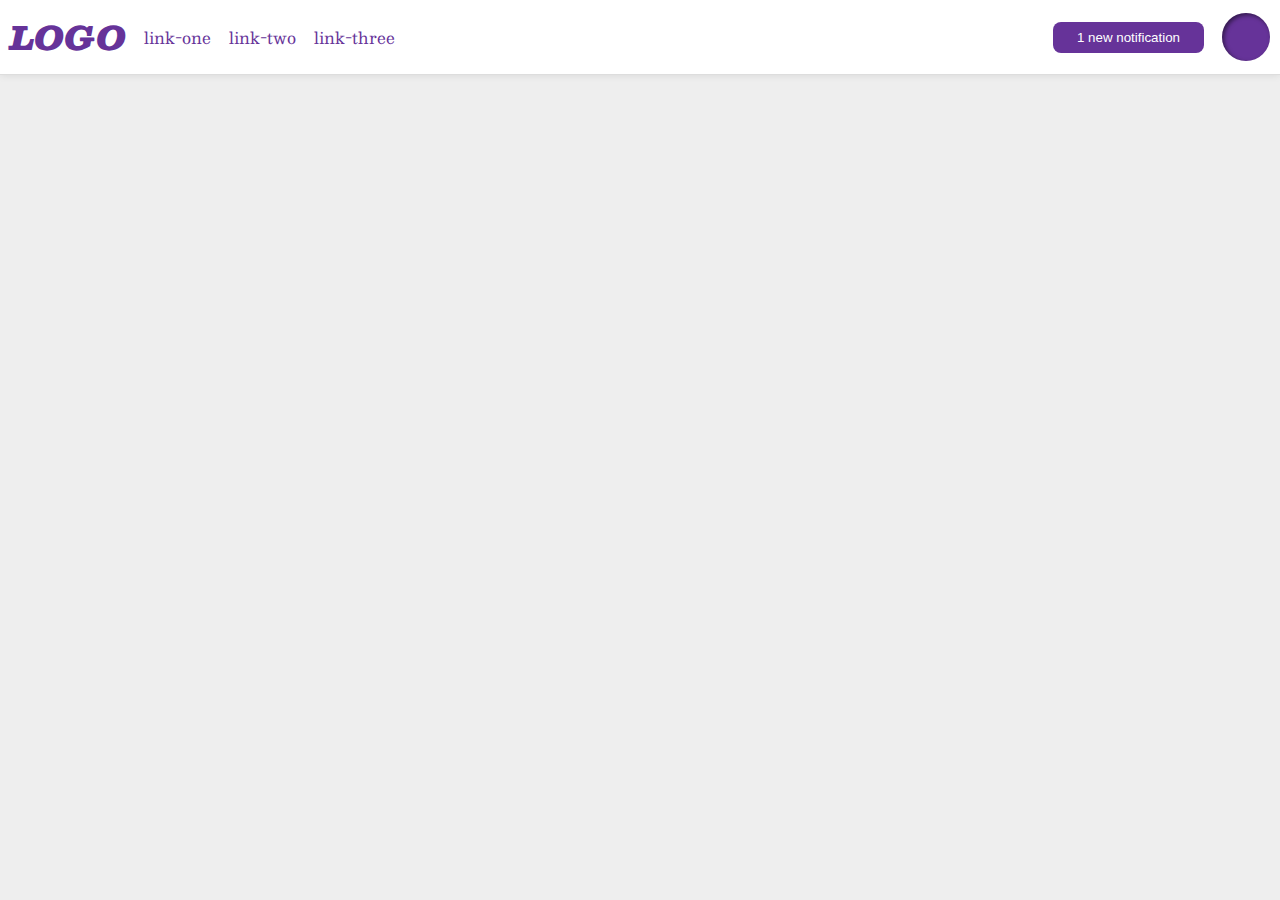
<file: flex/03-flex-header-2/index.html>
<!DOCTYPE html>
<html lang="en">
  <head>
    <meta charset="UTF-8">
    <meta http-equiv="X-UA-Compatible" content="IE=edge">
    <meta name="viewport" content="width=device-width, initial-scale=1.0">
    <title>Flex Header 2</title>
    <link rel="stylesheet" href="style.css">
  </head>
  <body>
    <div class="header">

      <div class="logo-container">

        <div class="logo">
          LOGO
        </div>

        <ul class="links">
          <li><a href="google.com">link-one</a></li>
          <li><a href="google.com">link-two</a></li>
          <li><a href="google.com">link-three</a></li>
        </ul>

      </div>

      <div class="profile-container">

        <button class="notifications">
          1 new notification
        </button>

        <div class="profile-image"></div>
        
      </div>

    </div>
  </body>
</html>
</file>
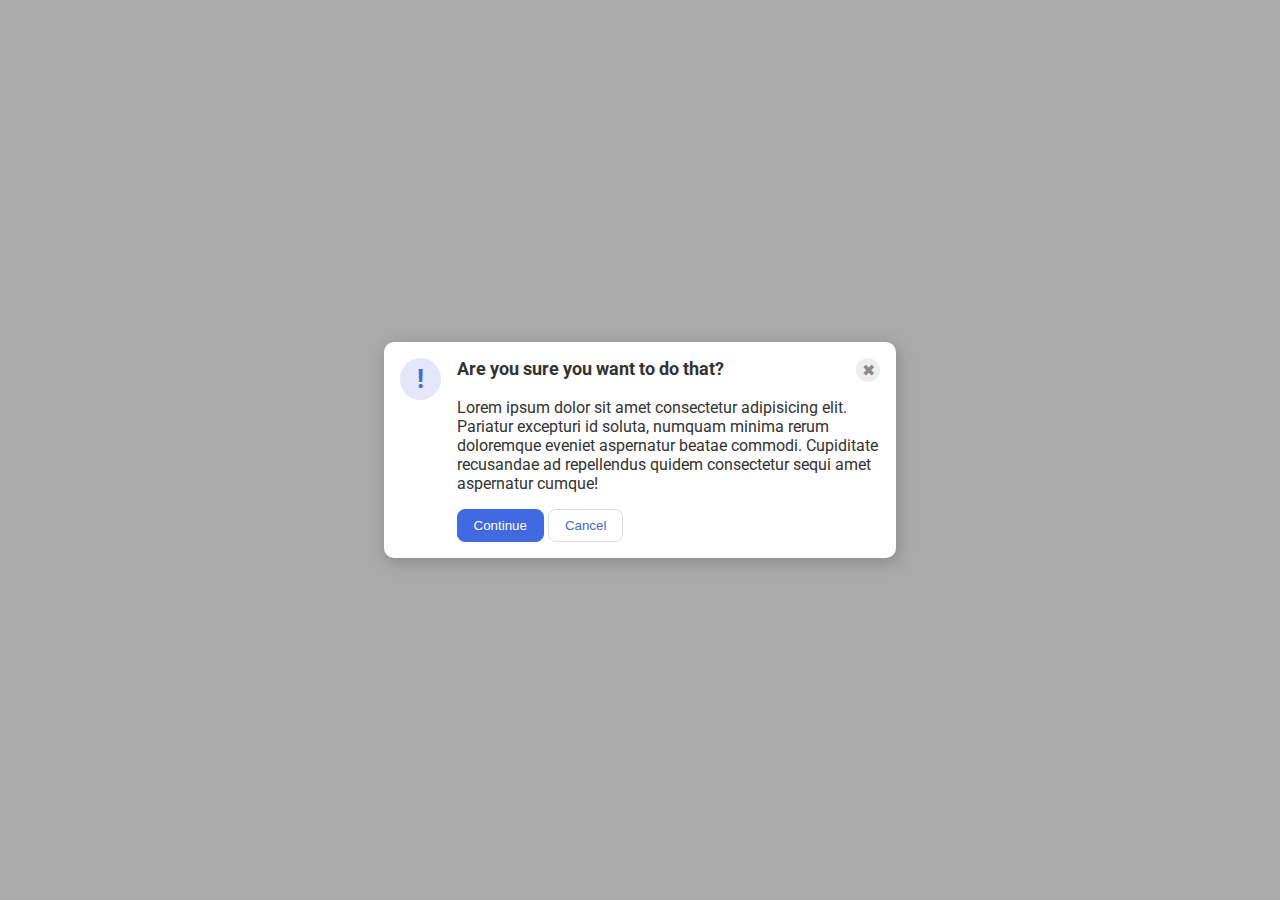
<file: flex/05-flex-modal/index.html>
<!DOCTYPE html>
<html lang="en">
  <head>
    <meta charset="UTF-8">
    <meta http-equiv="X-UA-Compatible" content="IE=edge">
    <meta name="viewport" content="width=device-width, initial-scale=1.0">
    <link rel="stylesheet" href="style.css">
    <title>Modal</title>
  </head>
  <body>
    <div class="modal">
      <div class="icon">!</div>
      <div class="container">
        <div class="header-container">
          <div class="header">Are you sure you want to do that?</div>
          <div class="close-button">✖</div>
        </div>
        <div class="text">Lorem ipsum dolor sit amet consectetur adipisicing elit. Pariatur excepturi id soluta, numquam minima rerum doloremque eveniet aspernatur beatae commodi. Cupiditate recusandae ad repellendus quidem consectetur sequi amet aspernatur cumque!</div>
        <div class="header-buttons">
          <button class="continue">Continue</button>
          <button class="cancel">Cancel</button>
        </div>
      </div>
    </div>
  </body>
</html>
</file>
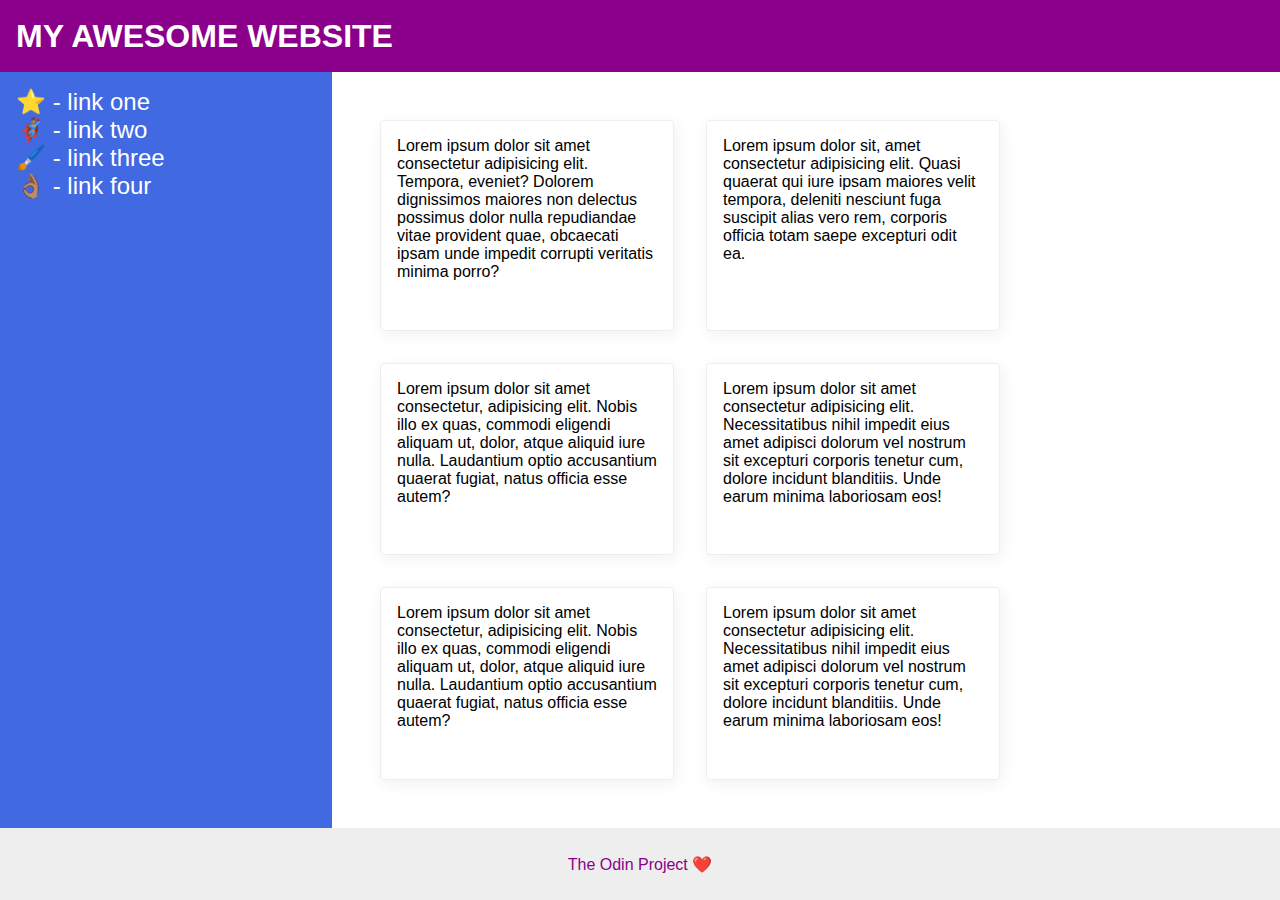
<file: flex/07-flex-layout-2/index.html>
<!DOCTYPE html>
<html lang="en">
  <head>
    <meta charset="UTF-8">
    <meta http-equiv="X-UA-Compatible" content="IE=edge">
    <meta name="viewport" content="width=device-width, initial-scale=1.0">
    <title>The Holy Grail</title>
    <link rel="stylesheet" href="style.css">
  </head>
  <body>
    <div class="header">
      MY AWESOME WEBSITE
    </div>
    
    <div class="body-container">
      <div class="sidebar">
        <ul>
          <li><a href="#">⭐ - link one</a></li>
          <li><a href="#">🦸🏽‍♂️ - link two</a></li>
          <li><a href="#">🖌️ - link three</a></li>
          <li><a href="#">👌🏽 - link four</a></li>
        </ul>
      </div>

      <div class="card-container">
        <div class="card">Lorem ipsum dolor sit amet consectetur adipisicing elit. Tempora, eveniet? Dolorem dignissimos maiores non delectus possimus dolor nulla repudiandae vitae provident quae, obcaecati ipsam unde impedit corrupti veritatis minima porro?</div>
        <div class="card">Lorem ipsum dolor sit, amet consectetur adipisicing elit. Quasi quaerat qui iure ipsam maiores velit tempora, deleniti nesciunt fuga suscipit alias vero rem, corporis officia totam saepe excepturi odit ea.</div>
        <div class="card">Lorem ipsum dolor sit amet consectetur, adipisicing elit. Nobis illo ex quas, commodi eligendi aliquam ut, dolor, atque aliquid iure nulla. Laudantium optio accusantium quaerat fugiat, natus officia esse autem?</div>
        <div class="card">Lorem ipsum dolor sit amet consectetur adipisicing elit. Necessitatibus nihil impedit eius amet adipisci dolorum vel nostrum sit excepturi corporis tenetur cum, dolore incidunt blanditiis. Unde earum minima laboriosam eos!</div>
        <div class="card">Lorem ipsum dolor sit amet consectetur, adipisicing elit. Nobis illo ex quas, commodi eligendi aliquam ut, dolor, atque aliquid iure nulla. Laudantium optio accusantium quaerat fugiat, natus officia esse autem?</div>
        <div class="card">Lorem ipsum dolor sit amet consectetur adipisicing elit. Necessitatibus nihil impedit eius amet adipisci dolorum vel nostrum sit excepturi corporis tenetur cum, dolore incidunt blanditiis. Unde earum minima laboriosam eos!</div>
      </div>
    </div>
    
    <div class="footer">
      The Odin Project ❤️
    </div>
  </body>
</html>
</file>
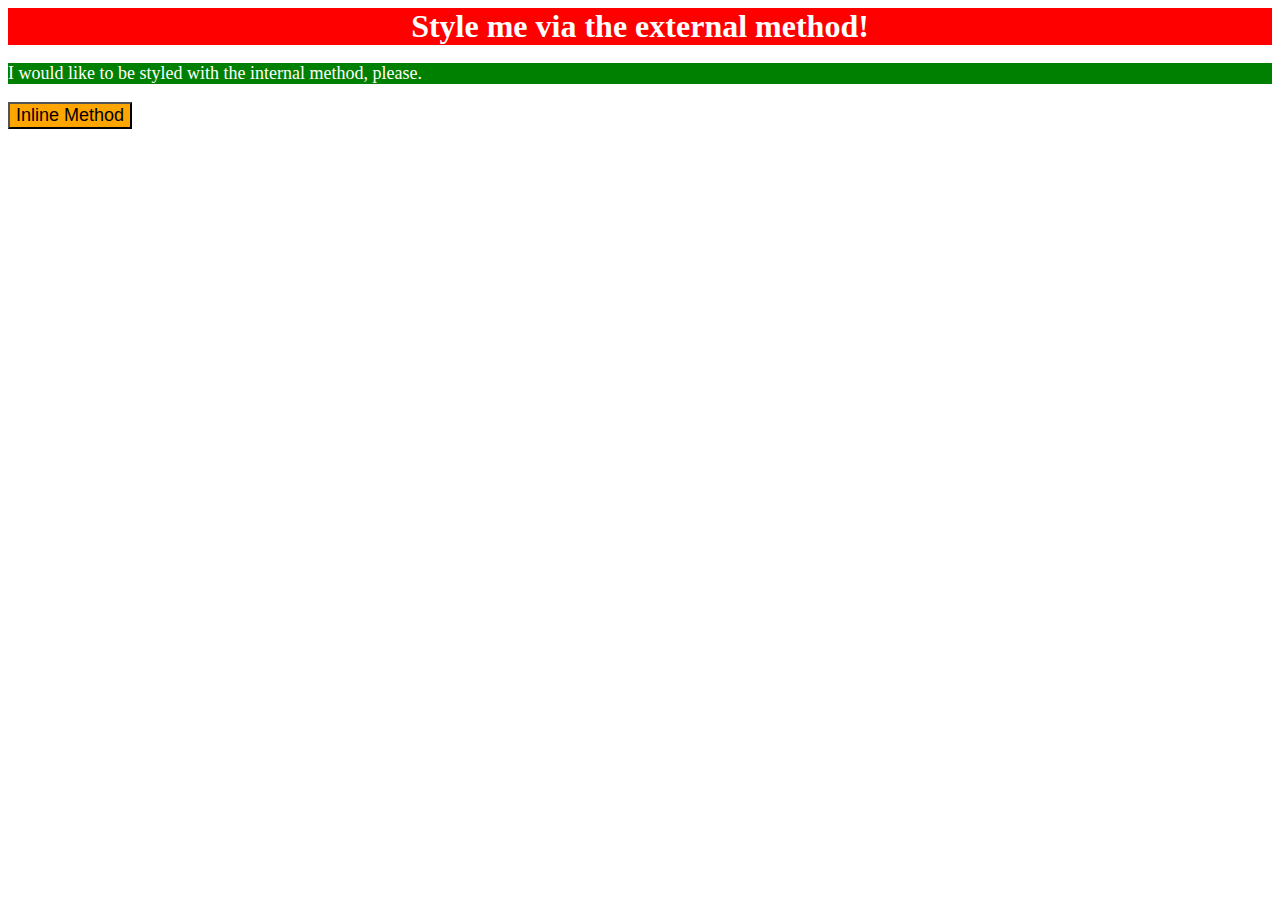
<file: foundations/01-css-methods/index.html>
<!DOCTYPE html>
<html lang="en">
  <head>
    <meta charset="UTF-8">
    <meta http-equiv="X-UA-Compatible" content="IE=edge">
    <meta name="viewport" content="width=device-width, initial-scale=1.0">
    <link rel="stylesheet" href="style.css">
    <title>Methods for Adding CSS</title>
    <style>
      p {
        background-color: green;
        color: white;
        font-size: 18px;
      }
    </style>
  </head>
  <body>
    <div>Style me via the external method!</div>
    <p>I would like to be styled with the internal method, please.</p>
    <button style=" background-color: orange;
    font-size: 18px; ">Inline Method</button>
  </body>
</html>
</file>
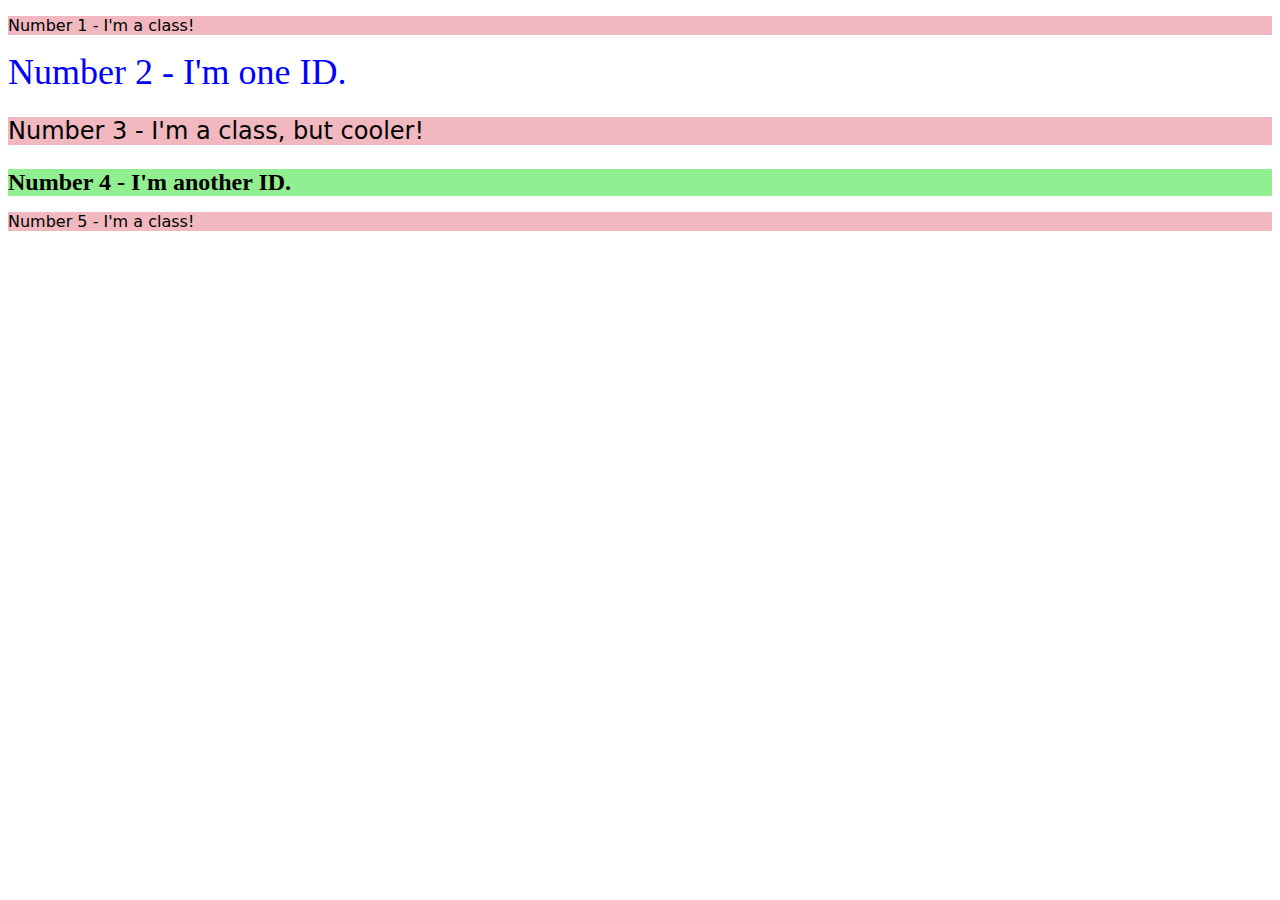
<file: foundations/02-class-id-selectors/index.html>
<!DOCTYPE html>
<html lang="en">
  <head>
    <meta charset="UTF-8">
    <meta http-equiv="X-UA-Compatible" content="IE=edge">
    <meta name="viewport" content="width=device-width, initial-scale=1.0">
    <title>Class and ID Selectors</title>
    <link rel="stylesheet" href="style.css">
  </head>
  <body>
    <p class="class-p">Number 1 - I'm a class!</p>
    <div id="id-one">Number 2 - I'm one ID.</div>
    <p class="class-p odd">Number 3 - I'm a class, but cooler!</p>
    <div id="id-another">Number 4 - I'm another ID.</div>
    <p class="class-p">Number 5 - I'm a class!</p>
  </body>
</html>
</file>
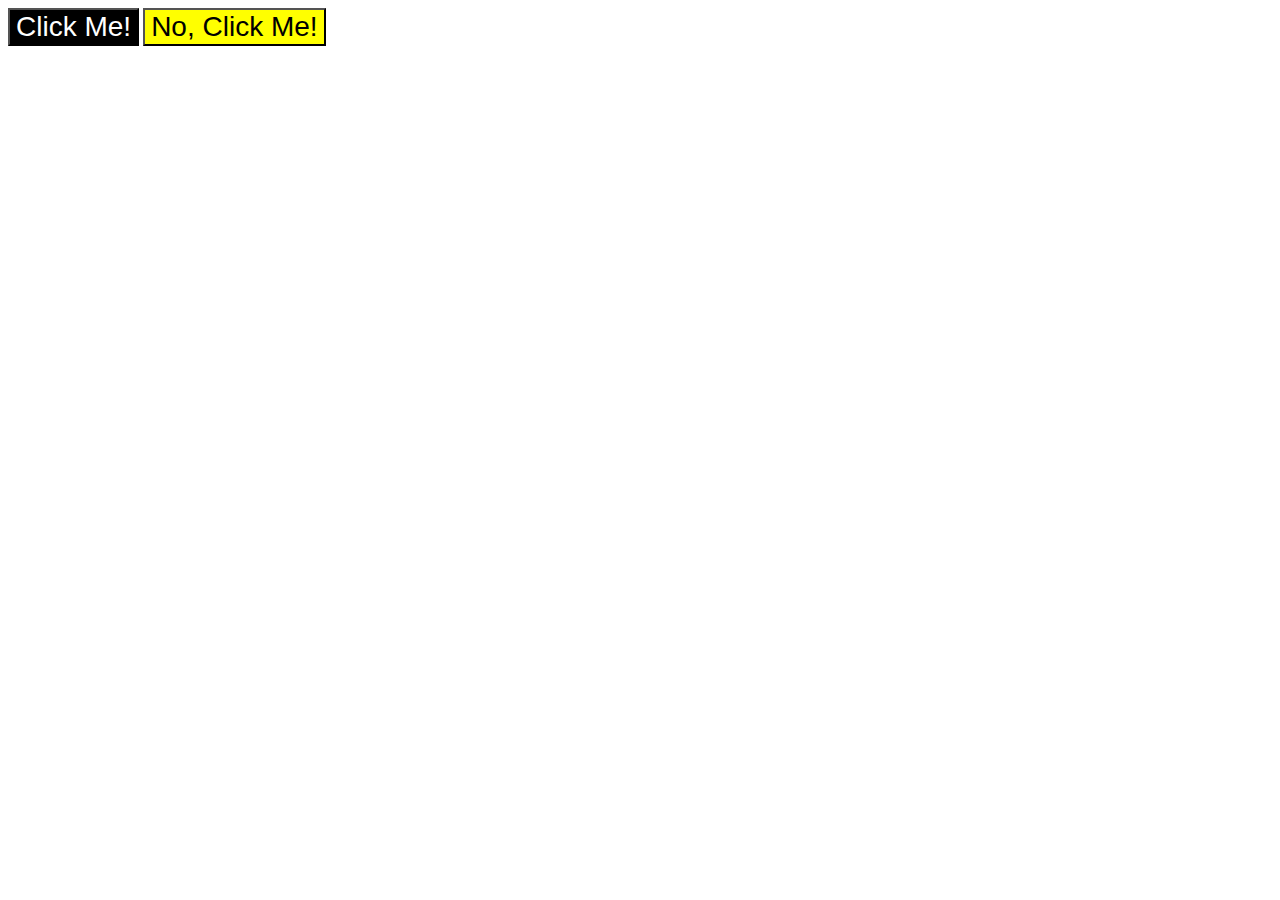
<file: foundations/03-grouping-selectors/index.html>
<!DOCTYPE html>
<html lang="en">
  <head>
    <meta charset="UTF-8">
    <meta http-equiv="X-UA-Compatible" content="IE=edge">
    <meta name="viewport" content="width=device-width, initial-scale=1.0">
    <title>Grouping Selectors</title>
    <link rel="stylesheet" href="style.css">
  </head>
  <body>
    <button class="first-btn">Click Me!</button>
    <button class="second-btn">No, Click Me!</button>
  </body>
</html>
</file>
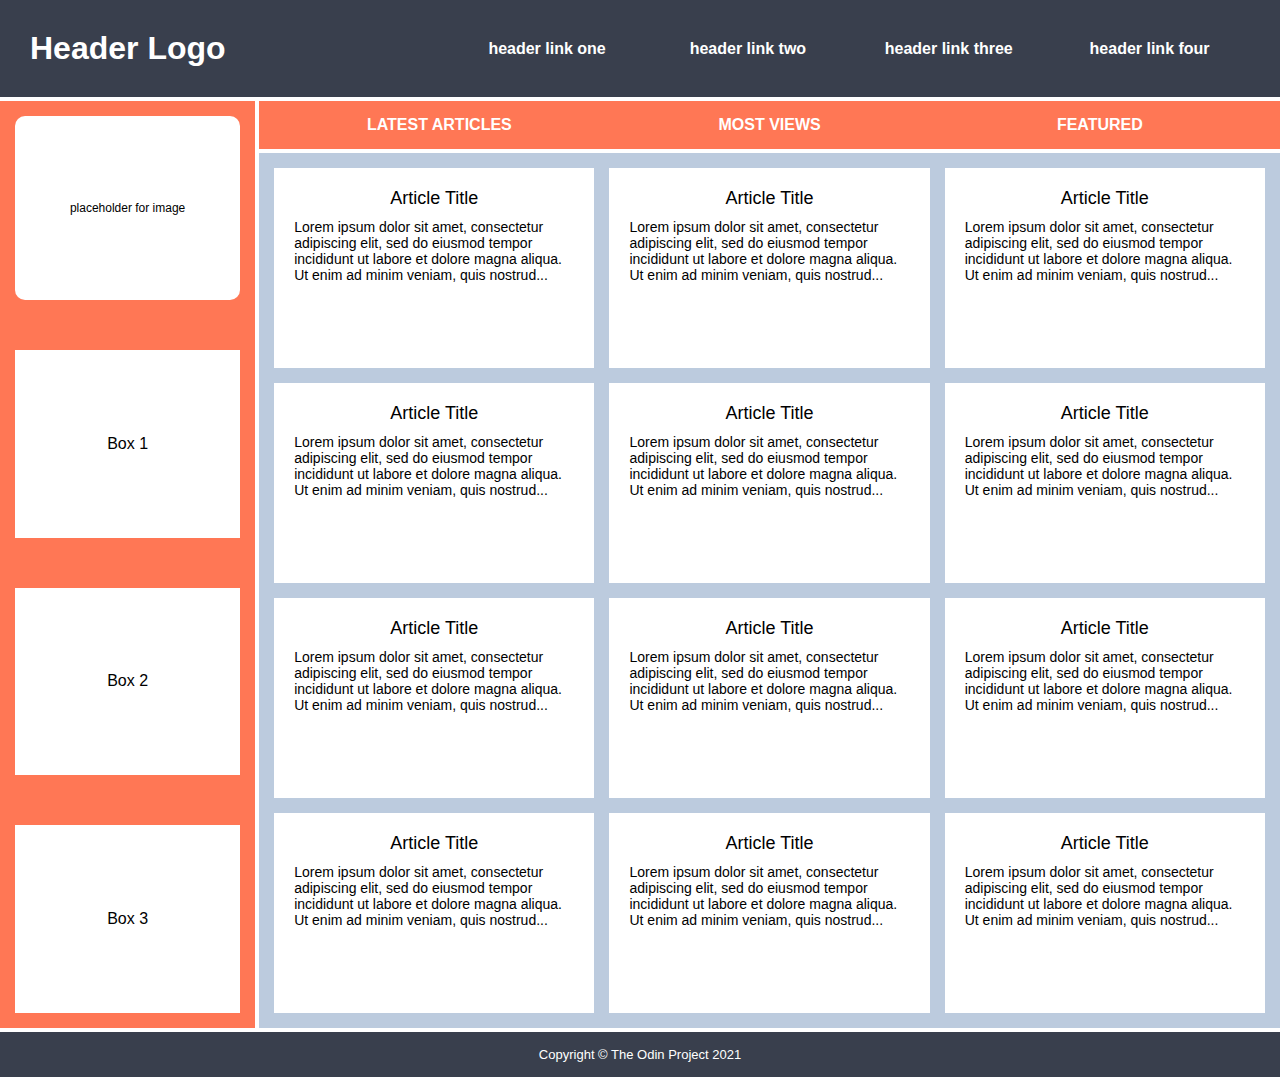
<file: grid/03-grid-layout-3/index.html>
<!DOCTYPE html>
<html lang="en">
  <head>
    <meta charset="UTF-8">
    <meta http-equiv="X-UA-Compatible" content="IE=edge">
    <meta name="viewport" content="width=device-width, initial-scale=1.0">
    <title>Holy Grail Mockup</title>
    <link rel="stylesheet" href="style.css">
  </head>
  <body>
    <div class="container">

      <div class="header">
        <div class="logo">Header Logo</div>
        <div class="menu">
          <ul>
            <li>header link one</li>
            <li>header link two</li>
            <li>header link three</li>
            <li>header link four</li>
          </ul>
        </div>
      </div>

      <div class="sidebar">
        <div class="photo">
          <p>placeholder for image</p>
        </div>
        <div class="side-content">Box 1
        </div>
        <div class="side-content">Box 2
        </div>
        <div class="side-content">Box 3
        </div>
      </div>

      <div class="nav">
        <ul>
          <li>Latest Articles</li>
          <li>Most Views</li>
          <li>Featured</li>
        </ul>
      </div>

      <div class="article">
        <div class="card">
          <p class="title">Article Title</p>
          <p>Lorem ipsum dolor sit amet, consectetur adipiscing elit, sed do eiusmod tempor incididunt ut labore et dolore magna aliqua. Ut enim ad minim veniam, quis nostrud...</p>
        </div>
        <div class="card">
          <p class="title">Article Title</p>
          <p>Lorem ipsum dolor sit amet, consectetur adipiscing elit, sed do eiusmod tempor incididunt ut labore et dolore magna aliqua. Ut enim ad minim veniam, quis nostrud...</p>
        </div>
        <div class="card">
          <p class="title">Article Title</p>
          <p>Lorem ipsum dolor sit amet, consectetur adipiscing elit, sed do eiusmod tempor incididunt ut labore et dolore magna aliqua. Ut enim ad minim veniam, quis nostrud...</p>
        </div>
        <div class="card">
          <p class="title">Article Title</p>
          <p>Lorem ipsum dolor sit amet, consectetur adipiscing elit, sed do eiusmod tempor incididunt ut labore et dolore magna aliqua. Ut enim ad minim veniam, quis nostrud...</p>
        </div>
        <div class="card">
          <p class="title">Article Title</p>
          <p>Lorem ipsum dolor sit amet, consectetur adipiscing elit, sed do eiusmod tempor incididunt ut labore et dolore magna aliqua. Ut enim ad minim veniam, quis nostrud...</p>
        </div>
        <div class="card">
          <p class="title">Article Title</p>
          <p>Lorem ipsum dolor sit amet, consectetur adipiscing elit, sed do eiusmod tempor incididunt ut labore et dolore magna aliqua. Ut enim ad minim veniam, quis nostrud...</p>
        </div>
        <div class="card">
          <p class="title">Article Title</p>
          <p>Lorem ipsum dolor sit amet, consectetur adipiscing elit, sed do eiusmod tempor incididunt ut labore et dolore magna aliqua. Ut enim ad minim veniam, quis nostrud...</p>
        </div>
        <div class="card">
          <p class="title">Article Title</p>
          <p>Lorem ipsum dolor sit amet, consectetur adipiscing elit, sed do eiusmod tempor incididunt ut labore et dolore magna aliqua. Ut enim ad minim veniam, quis nostrud...</p>
        </div>
        <div class="card">
          <p class="title">Article Title</p>
          <p>Lorem ipsum dolor sit amet, consectetur adipiscing elit, sed do eiusmod tempor incididunt ut labore et dolore magna aliqua. Ut enim ad minim veniam, quis nostrud...</p>
        </div>
        <div class="card">
          <p class="title">Article Title</p>
          <p>Lorem ipsum dolor sit amet, consectetur adipiscing elit, sed do eiusmod tempor incididunt ut labore et dolore magna aliqua. Ut enim ad minim veniam, quis nostrud...</p>
        </div>
        <div class="card">
          <p class="title">Article Title</p>
          <p>Lorem ipsum dolor sit amet, consectetur adipiscing elit, sed do eiusmod tempor incididunt ut labore et dolore magna aliqua. Ut enim ad minim veniam, quis nostrud...</p>
        </div>
        <div class="card">
          <p class="title">Article Title</p>
          <p>Lorem ipsum dolor sit amet, consectetur adipiscing elit, sed do eiusmod tempor incididunt ut labore et dolore magna aliqua. Ut enim ad minim veniam, quis nostrud...</p>
        </div>
      </div>

      <div class="footer">
        <p>Copyright © The Odin Project 2021
      </div>
      
    </div>
  </body>
</html>
</file>
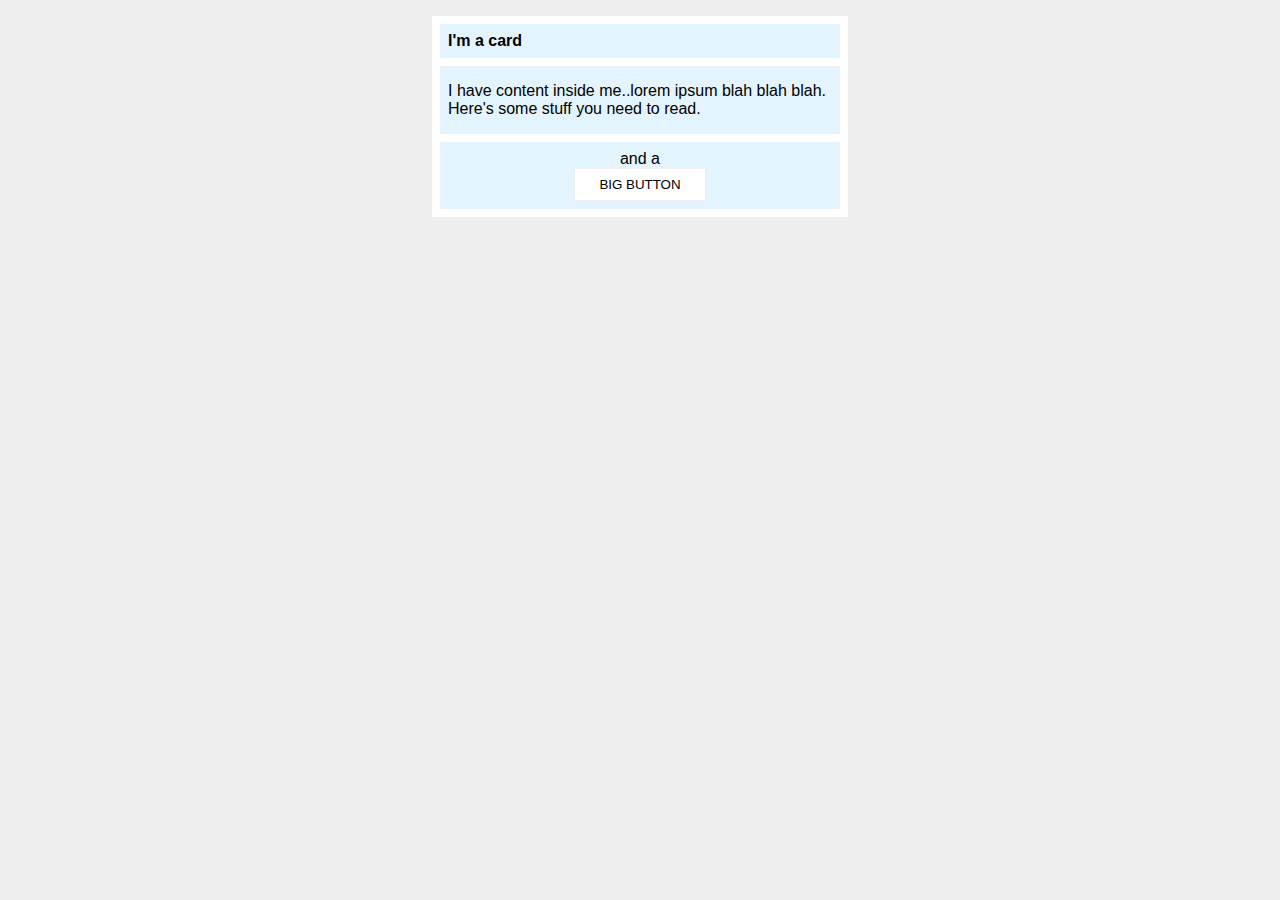
<file: margin-and-padding/02-margin-and-padding-2/index.html>
<!DOCTYPE html>
<html lang="en">
  <head>
    <meta charset="UTF-8">
    <meta http-equiv="X-UA-Compatible" content="IE=edge">
    <meta name="viewport" content="width=device-width, initial-scale=1.0">
    <title>Margin and Padding exercise 2</title>
    <link rel="stylesheet" href="style.css">
  </head>
  <body>
    <div class="card">
      <h1 class="title">I'm a card</h1>
      <div class="content">I have content inside me..lorem ipsum blah blah blah. Here's some stuff you need to read.</div>
      <div class="button-container">and a <button>BIG BUTTON</button></div>
    </div>
  </body>
</html>
</file>
<file: flex/03-flex-header-2/style.css>
/* this is some magical font-importing.  
you'll learn about it later. */
@import url('https://fonts.googleapis.com/css2?family=Besley:ital,wght@0,400;1,900&display=swap');

body {
  margin: 0;
  background: #eee;
  font-family: 'Besley', serif;
}

.header {
  background: white;
  border-bottom: 1px solid #ddd;
  box-shadow: 0 0 8px rgba(0,0,0,.1);

  padding: 10px;
  display: flex;
  align-items: center;
  justify-content: space-between;
}

.profile-image {
  background: rebeccapurple;
  box-shadow: inset 2px 2px 4px rgba(0,0,0,.5);
  border-radius: 50%;
  width: 48px;
  height: 48px;
}

.logo-container,
.profile-container {
  display: flex;
  align-items: center;
  gap: 18px;
}

.logo {
  color: rebeccapurple;
  font-size: 32px;
  font-weight: 900;
  font-style: italic;
}

.links {
  list-style-type: none;
  display: flex;
  margin: 0;
  padding: 0;
  gap: 18px;
}

button {
  border: none;
  border-radius: 8px;
  background: rebeccapurple;
  color: white;
  padding: 8px 24px;
}

a {
  /* this removes the line under our links */
  text-decoration: none;
  color: rebeccapurple;
}
</file>
<file: flex/05-flex-modal/style.css>
@import url('https://fonts.googleapis.com/css2?family=Roboto:wght@400;700&display=swap');

html, body {
  height: 100%;
}

body {
  font-family: Roboto, sans-serif;
  margin: 0;
  background: #aaa;
  color: #333;
  /* I'll give you this one for free lol */
  display: flex;
  align-items: center;
  justify-content: center;
}

.modal {
  background: white;
  width: 480px;
  border-radius: 10px;
  box-shadow: 2px 4px 16px rgba(0,0,0,.2);

  padding: 16px;
  display: flex;
  gap: 16px;
}

.container {
  display: flex;
  flex-direction: column;
  gap: 16px;
}

.icon {
  color: royalblue;
  font-size: 26px;
  font-weight: 700;
  background: lavender;
  width: 42px;
  height: 42px;
  border-radius: 50%;
  display: flex;
  align-items: center;
  justify-content: center;
  flex: 1 35%;
}

.header-container {
  display: flex;
  justify-content: space-between;
}

.header {
  font-size: 18px;
  font-weight: bold;
}

.close-button {
  background: #eee;
  border-radius: 50%;
  color: #888;
  font-weight: 400;
  font-size: 16px;
  height: 24px;
  width: 24px;
  display: flex;
  align-items: center;
  justify-content: center;
}

button {
  padding: 8px 16px;
  border-radius: 8px;
}

button.continue {
  background: royalblue;
  border: 1px solid royalblue;
  color: white;
}

button.cancel {
  background: white;
  border: 1px solid #ddd;
  color: royalblue;
}
</file>
<file: flex/07-flex-layout-2/style.css>
body {
  font-family: -apple-system, BlinkMacSystemFont, 'Segoe UI', Roboto, Oxygen, Ubuntu, Cantarell, 'Open Sans', 'Helvetica Neue', sans-serif;
  margin: 0;
  min-height: 100vh;

  display: flex;
  flex-direction: column;
}

.header {
  height: 72px;
  font-size: 32px;
  font-weight: 900;
  background: darkmagenta;
  color: white;
  display: flex;
  align-items: center;
  padding-left: 16px;
}

.body-container {
  display: flex;
  flex: 1;
}

.sidebar {
  width: 300px;
  background: royalblue;
  margin: 0;
  padding: 16px;
  flex-shrink: 0;
}

ul {
  list-style-type: none;
  padding: 0;
  margin: 0;
}

a {
  text-decoration: none;
  color: white;
  font-size: 24px;
}

.card-container {
  display: flex;
  flex-wrap: wrap;
  padding: 32px;
}

.card {
  border: 1px solid #eee;
  box-shadow: 2px 4px 16px rgba(0,0,0,.06);
  border-radius: 4px;
  padding: 16px;
  margin: 16px;
  width: 260px;
}

.footer {
  height: 72px;
  background: #eee;
  color: darkmagenta;
  display: flex;
  align-items: center;
  justify-content: center;
}
</file>
<file: foundations/01-css-methods/style.css>
div {
  background-color: red;
  color: white;
  font-size: 32px;
  font-weight: bold;
  text-align: center;
}
</file>
<file: foundations/02-class-id-selectors/style.css>
.class-p {
  background-color: rgb(241, 184, 192);
  font-family: Verdana, 'Dejavu Sans', sans-serif;
}

#id-one {
  color: blue;
  font-size: 36px;
}

.odd {
  font-size: 24px;
}

#id-another {
  background-color: hsl(120, 73%, 75%);;
  font-size: 24px;
  font-weight: bold;
}
</file>
<file: foundations/03-grouping-selectors/style.css>
.first-btn,
.second-btn {
  font-size: 28px;
  font-family: Helvetica, 'Times New Roman', sans-serif;
}

.first-btn {
  background-color: black;
  color: white;
}

.second-btn {
  background-color: yellow;
}
</file>
<file: grid/03-grid-layout-3/style.css>
* {
  margin: 0;
  padding: 0;
  box-sizing: border-box;
}

li {
  list-style: none;
}

.container {
  text-align: center;

  display: grid;
  grid-template-columns: 1fr 4fr;

  gap: 4px;
}

.container div {
  padding: 15px;
  font-size: 32px;
  font-family: Helvetica;
  font-weight: bold;
  color: white;
}

.header {
  background-color: #393f4d;

  grid-column: 1 / 3;

  display: grid;
  grid-template-columns: 1fr 2fr;
}

.logo {
  justify-self: start;
}

.menu {
  align-self: center;
}

.menu ul,
.menu li {
  font-size: 16px;
}

.menu ul {
  display: grid;
  grid-template-columns: 1fr 1fr 1fr 1fr;
}


.sidebar {
  background-color: #FF7755;

  grid-row:  2 / 4;

  display: grid;
  gap: 50px;
}

.sidebar .photo {
  background-color: white;
  color: black;
  font-size: 12px;
  font-weight: normal;
  border-radius: 10px;
}

.sidebar .side-content {
  background-color: white;
  color: black;
  font-size: 16px;
  font-weight: normal;
}

.photo, 
.side-content {
  display: grid;
  align-items: center;
}

.nav {
  background-color: #FF7755;
}

.nav ul {
  display: grid;
  grid-template-columns: 1fr 1fr 1fr;
}

.nav ul li {
  font-size: 16px;
  text-transform: uppercase;
}

.article {
  background-color: #bccbde;

  display: grid;
  grid-template-columns: repeat(auto-fit, minmax(250px, 1fr));
  gap: 15px;

}

.article p {
  font-size: 18px;
  font-family: sans-serif;
  color: white;
  text-align: left;
}

.article .card {
  background-color: #FFFFFF;
  color: black;
  text-align: center;
  height: 200px;
}

.card p {
  color: black;
  font-weight: normal;
  font-size: 14px;

  padding: 5px;
}

.card .title {
  font-size: 18px;
  text-align: center;
}

.footer {
  background-color: #393f4d;
  
  grid-column: 1 / 3;
}

.footer p {
  font-size: 13px;
  font-weight: normal;  
}
</file>
<file: margin-and-padding/02-margin-and-padding-2/style.css>
*,
*:before,
*:after {
  margin: 0;
  padding: 0;
}

body {
  background: #eee;
  font-family: sans-serif;
}

.card {
  width: 400px;
  background: #fff;
  margin: 16px auto;
  padding: 8px;

  display: flex;
  flex-direction: column;
  gap: 8px;
}

.title {
  background: #e3f4ff;
  font-size: 16px;
  padding: 8px;
}

.content {
  background: #e3f4ff;
  padding: 16px 8px;
}

.button-container {
  background: #e3f4ff;
  align-self: center;
  padding: 8px;

  display: flex;
  flex-direction: column;
  justify-content: center;
  align-items: center;

  text-align: center;
  width: 384px;
}

button {
  display: block;
  background: white;
  border: 1px solid #eee;
  padding: 8px 24px;
}
</file>
